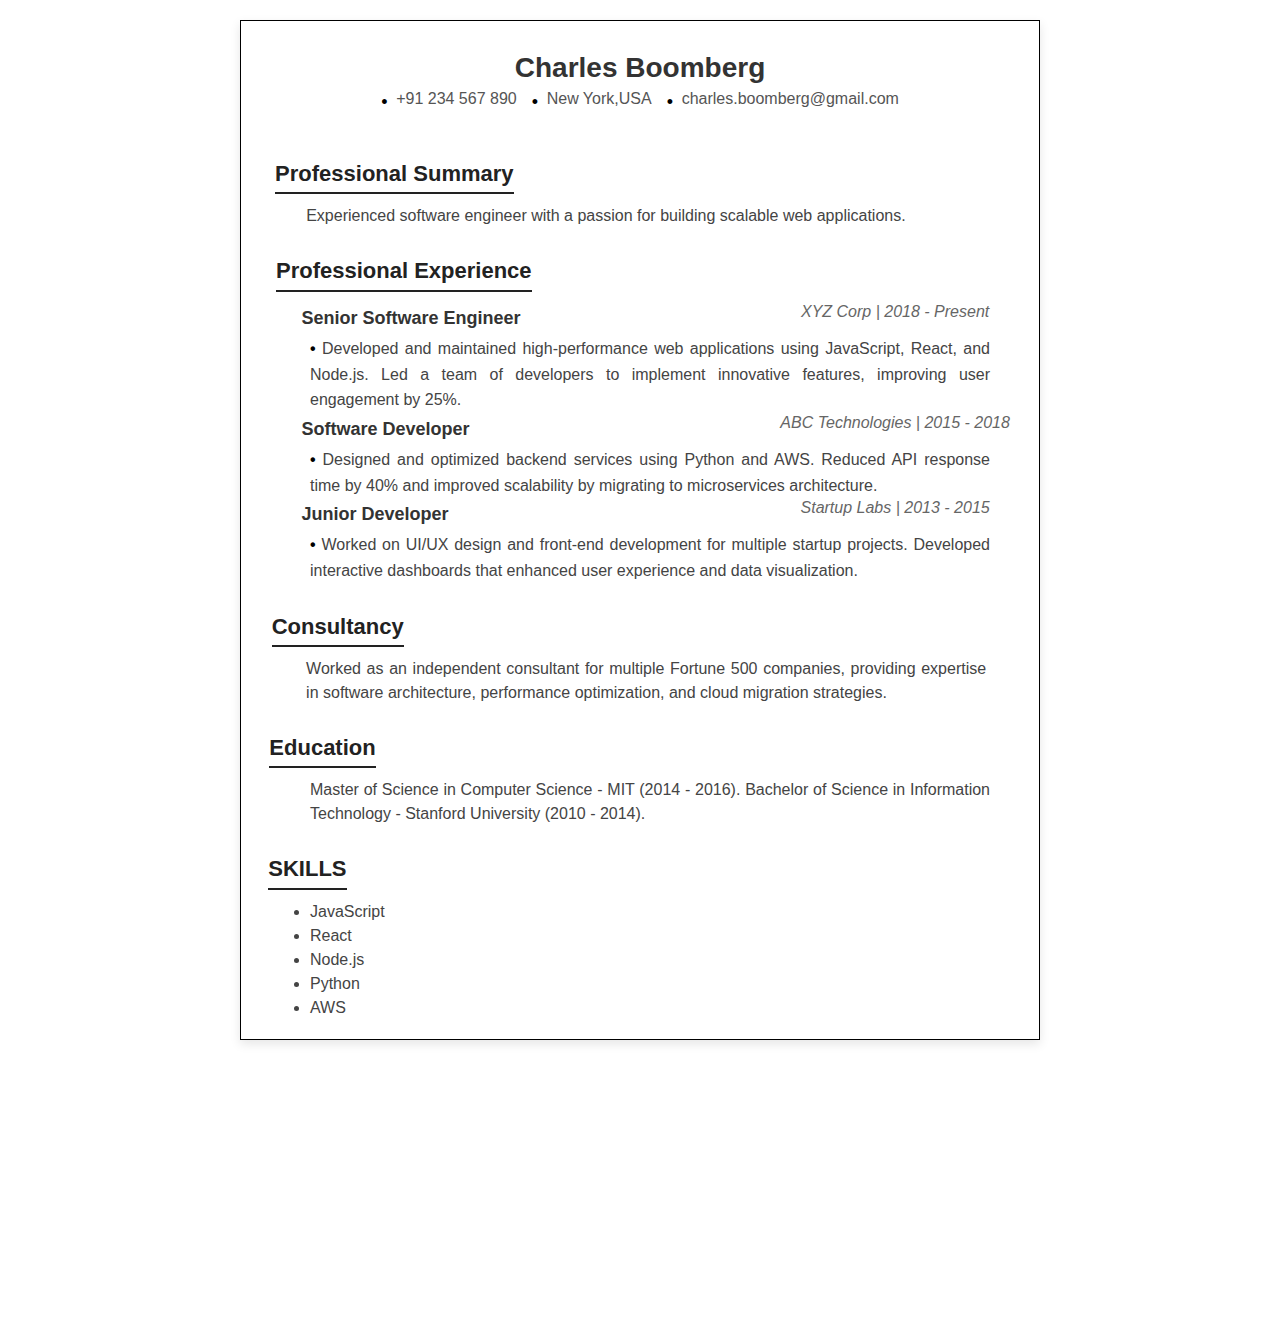
<file: SubmittedAssignments/Vrushali_Gavali_3/index.html>
<!DOCTYPE html>
<html lang="en">

<head>
  <meta charset="UTF-8">
  <meta name="viewport" content="width=device-width, initial-scale=1.0">
  <title>Resume Document</title>

  <link rel="stylesheet" href="./css/style.css">
  <link rel="stylesheet" href="https://cdn.jsdelivr.net/npm/bootstrap@4.0.0/dist/css/bootstrap.min.css"
    integrity="sha384-Gn5384xqQ1aoWXA+058RXPxPg6fy4IWvTNh0E263XmFcJlSAwiGgFAW/dAiS6JXm" crossorigin="anonymous">
  <script src="https://cdn.jsdelivr.net/npm/bootstrap@4.0.0/dist/js/bootstrap.min.js"
    integrity="sha384-JZR6Spejh4U02d8jOt6vLEHfe/JQGiRRSQQxSfFWpi1MquVdAyjUar5+76PVCmYl"
    crossorigin="anonymous"></script>

</head>

<body>
  <resume-component config='{
      "wrapper": "resume-wrapper",
        "background": "resume-background",
        "titleClass": "resume-title",
        "contactClass": "resume-contact",
        "summaryHeadingClass": "resume-summary-heading",
        "summaryTextClass": "resume-summary-text",
        "experienceHeadingClass": "resume-experience-heading",
        "experienceTextClass": "resume-experience-text",
        "consultancyHeadingClass": "resume-consultancy-heading", 
        "consultancyTextClass": "resume-consultancy-text", 
        "educationHeadingClass": "resume-education-heading", 
        "educationTextClass": "resume-education-text", 
        "skillsHeadingClass": "resume-skills-heading", 
        "skillsTextClass": "resume-skills-text"
        
    }' data='{
        "name": "Charles Boomberg",
        "mobile": "+91 234 567 890",
        "location": "New York,USA",
        "gmail": "charles.boomberg@gmail.com",
        "summary": "Experienced software engineer with a passion for building scalable web applications.",
        "experience": [
            {"title": "Senior Software Engineer","company": "XYZ Corp","duration": "2018 - Present","description": "Developed and maintained high-performance web applications using JavaScript, React, and Node.js. Led a team of developers to implement innovative features, improving user engagement by 25%."},
            {"title": "Software Developer","company": "ABC Technologies","duration": "2015 - 2018","description": "Designed and optimized backend services using Python and AWS. Reduced API response time by 40% and improved scalability by migrating to microservices architecture."},
            {"title": "Junior Developer","company": "Startup Labs","duration": "2013 - 2015","description": "Worked on UI/UX design and front-end development for multiple startup projects. Developed interactive dashboards that enhanced user experience and data visualization."}
        ],
        "consultancy": "Worked as an independent consultant for multiple Fortune 500 companies, providing expertise in software architecture, performance optimization, and cloud migration strategies.",
        "education": "Master of Science in Computer Science - MIT (2014 - 2016). Bachelor of Science in Information Technology - Stanford University (2010 - 2014).",
        "skills": "JavaScript, React, Node.js, Python, AWS"
     }'></resume-component>
</body>
<script src="./script.js"></script>

</html>
</file>
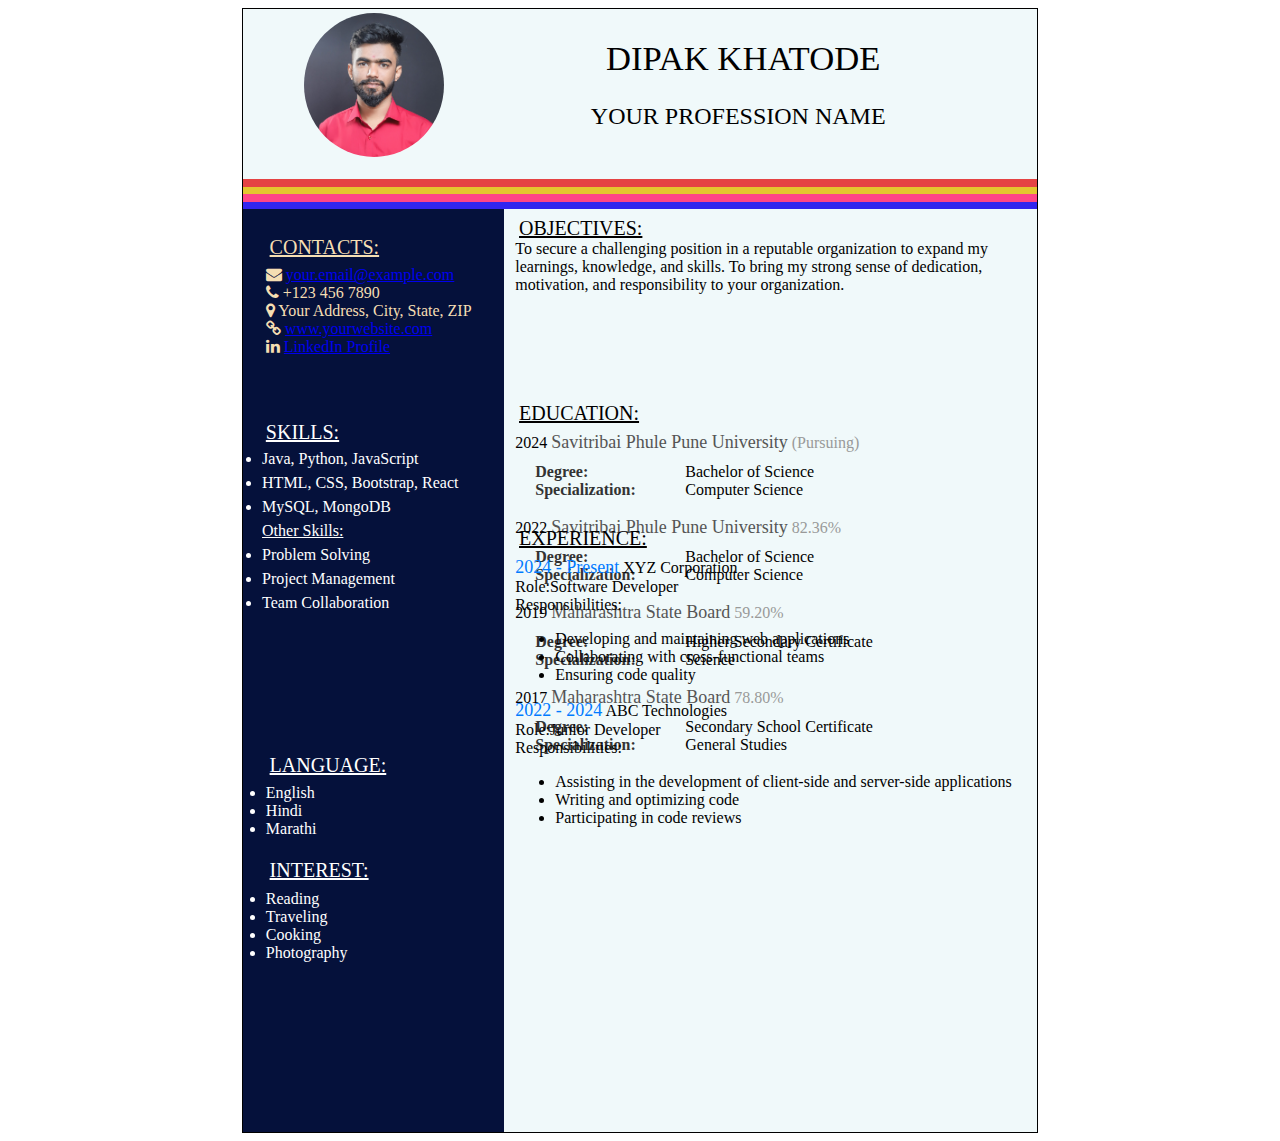
<file: sample code/preview.html>
<!DOCTYPE html>
<html>

<head>
    <link href="css\style.css" rel="stylesheet" type="text/css">
    <!-- <link rel="stylesheet" href="https://maxcdn.bootstrapcdn.com/bootstrap/3.3.7/css/bootstrap.min.css"> -->
    <link rel="stylesheet" href="https://cdnjs.cloudflare.com/ajax/libs/font-awesome/4.7.0/css/font-awesome.min.css">
</head>

<body>
    <div class="resume-wrapper">
        <div class="resume-background">
            <div class="line1">
            </div>

            <div class="line2">
            </div>

            <div class="line3">
            </div>

            <div class="line4">
            </div>

            <div class="sideblack">
            </div>


        </div>
        <div class="resume-content">
            <div class="Profile-photo">
                <img src="img\Dipak uniq.jpg" alt="Dipak Khatode">
            </div>
            <div class="name">
                DIPAK KHATODE
            </div>

            <div class="profession">
                YOUR PROFESSION NAME
            </div>

            <div class="contact">
                <div class="contact-heading">CONTACTS:</div>
                <div class="email"><i class="fa fa-envelope"></i> <a
                        href="mailto:your.email@example.com">your.email@example.com</a></div>
                <div class="phoneno"><i class="fa fa-phone"></i> +123 456 7890</div>
                <div class="address"><i class="fa fa-map-marker"></i> Your Address, City, State, ZIP</div>
                <div class="yoursite"><i class="fa fa-link"></i> <a href="http://www.yourwebsite.com"
                        target="_blank">www.yourwebsite.com</a></div>
                <div class="othersite"><i class="fa fa-linkedin"></i> <a href="http://www.linkedin.com/in/yourprofile"
                        target="_blank">LinkedIn Profile</a></div>
            </div>

            <div class="objectives">
                <div class="objective-heading">OBJECTIVES:</div>
                <div class="objective-description">
                    <p>To secure a challenging position in a reputable organization to expand my learnings, knowledge,
                        and skills.
                        To bring my strong sense of dedication, motivation, and responsibility to your organization.</p>
                </div>
            </div>

            <div class="skills">
                <div class="skills-heading">SKILLS:</div>
                <span class="skills-items">
                    <span class="skill-item1">
                        <li>Java, Python, JavaScript</li>
                    </span>
                    <span class="skill-item2">
                        <li>HTML, CSS, Bootstrap, React</li>
                    </span>
                    <span class="skill-item3">
                        <li>MySQL, MongoDB</li>
                    </span>
                </span>
                <div class="other-skills-heading"><u>Other Skills:</u></div>
                <span class="other-skills-items">
                    <span class="other-skill-item1">
                        <li>Problem Solving</li>
                    </span>
                    <span class="other-skill-item2">
                        <li>Project Management</li>
                    </span>
                    <span class="other-skill-item3">
                        <li>Team Collaboration</li>
                    </span>
                </span>
            </div>


            <div class="language">
                <div class="language-heading">LANGUAGE:</div>

                <span class="language-items">
                    <span class="language-item1">
                        <li>English</li>
                    </span>
                    <span class="language-item2">
                        <li>Hindi</li>
                    </span>
                    <span class="language-item3">
                        <li>Marathi</li>
                    </span>
                </span>
            </div>



            <div class="education">
                <div class="education-heading">EDUCATION:</div>
                <div class="educationdetails">
                    <span class="educationyear">2024</span>
                    <span class="university">Savitribai Phule Pune University</span>
                    <span class="percentage">(Pursuing)</span>

                    <div class="educationlists">
                        <span class="degree">Degree:</span><span>Bachelor of Science</span><br>
                        <span class="specialization">Specialization:</span><span>Computer Science</span>
                    </div>
                </div>
                <br>

                <div class="educationheading">
                    <span class="educationyear">2022</span>
                    <span class="university">Savitribai Phule Pune University</span>
                    <span class="percentage">82.36%</span>

                    <div class="educationlists">
                        <span class="degree">Degree:</span><span>Bachelor of Science</span><br>
                        <span class="specialization">Specialization:</span><span>Computer Science</span>
                    </div>
                </div>
                <br>
                <div class="educationheading">
                    <span class="educationyear">2019</span>
                    <span class="university">Maharashtra State Board</span>
                    <span class="percentage">59.20%</span>

                    <div class="educationlists">
                        <span class="degree">Degree:</span><span>Higher Secondary Certificate</span><br>
                        <span class="specialization">Specialization:</span><span>Science</span>
                    </div>
                </div>
                <br>

                <div class="educationheading">
                    <span class="educationyear">2017</span>
                    <span class="university">Maharashtra State Board</span>
                    <span class="percentage">78.80%</span>

                    <div class="educationlists">
                        <span class="degree">Degree:</span><span>Secondary School Certificate</span><br>
                        <span class="specialization">Specialization:</span><span>General Studies</span>
                    </div>
                </div>
            </div>



            <div class="experience">
                <div class="experince-heading">EXPERIENCE:</div>
                <div class="experience-detail">

                    <span class="year">2024 - Present</span>
                    <span class="company">XYZ Corporation</span>

                    <div class="experiencelists">
                        <span class="role">Role:</span><span>Software Developer</span><br>
                        <span class="responsibilities">Responsibilities:</span>
                        <ul>
                            <li>Developing and maintaining web applications</li>
                            <li>Collaborating with cross-functional teams</li>
                            <li>Ensuring code quality</li>
                        </ul>
                    </div>
                </div>

                <div class="experience-detail">
                    <span class="year">2022 - 2024</span>
                    <span class="company">ABC Technologies</span>

                    <div class="experiencelists">
                        <span class="role">Role:</span><span>Junior Developer</span><br>
                        <span class="responsibilities">Responsibilities:</span>
                        <ul>
                            <li>Assisting in the development of client-side and server-side applications</li>
                            <li>Writing and optimizing code</li>
                            <li>Participating in code reviews</li>
                        </ul>
                    </div>
                </div>
            </div>


            <div class="interest">
                <div class="interest-heading">INTEREST:</div>
                <span class="interest-items">
                    <span class="interest-item1">
                        <li>Reading</li>
                    </span>
                    <span class="interest-item2">
                        <li>Traveling</li>
                    </span>
                    <span class="interest-item3">
                        <li>Cooking</li>
                    </span>
                    <span class="interest-item4">
                        <li>Photography</li>
                    </span>
                </span>
            </div>

        </div>

    </div>

</body>

</html>
</file>
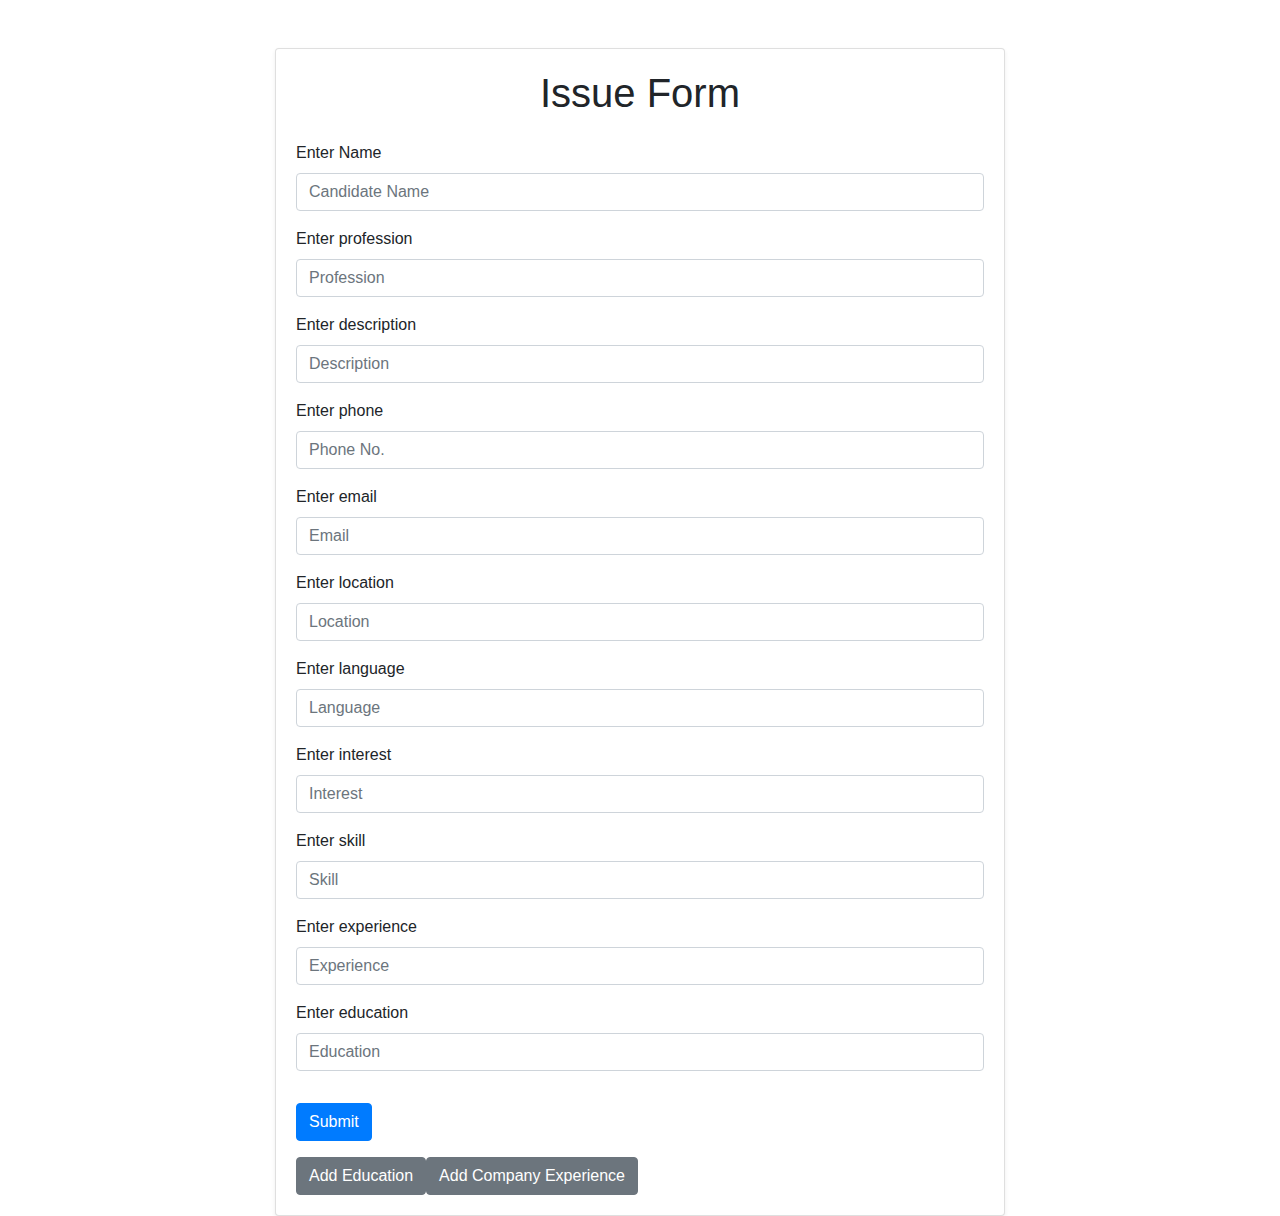
<file: submitted assignments/Vishwajeet_Dhanwade_Resume/form.html>
<!DOCTYPE html>
<html lang="en">

<head>
    <meta charset="UTF-8">
    <meta name="viewport" content="width=device-width, initial-scale=1.0">
    <link href="https://stackpath.bootstrapcdn.com/bootstrap/4.5.2/css/bootstrap.min.css" rel="stylesheet">
    <link href="https://cdn.jsdelivr.net/npm/bootstrap@5.0.2/dist/css/bootstrap.min.css" rel="stylesheet" integrity="sha384-EVSTQN3/azprG1Anm3QDgpJLIm9Nao0Yz1ztcQTwFspd3yD65VohhpuuCOmLASjC" crossorigin="anonymous">
    <title>Issue Form</title>
</head>

<body>
    <div class="container mt-5">
        <div class="row justify-content-center">
            <div class="col-md-8">
                <div class="card shadow-sm">
                    <div class="card-body">
                        <h1 class="text-center mb-4">Issue Form</h1>
                        <issue-component 
                            config='{
                                "formLabel": "form-label",
                                "formClass": "form-control",
                                "buttonClass": "btn btn-primary mt-3"
                            }'
                            data='[
                                {"label": "Enter Name", "type": "text", "placeholder": "Candidate Name", "required": true},
                                {"label": "Enter profession", "type": "text", "placeholder": "Profession", "required": true},
                                {"label": "Enter description", "type": "text", "placeholder": "Description", "required": true},
                                {"label": "Enter phone", "type": "number", "placeholder": "Phone No.", "required": true},
                                {"label": "Enter email", "type": "email", "placeholder": "Email", "required": true},
                                {"label": "Enter location", "type": "text", "placeholder": "Location", "required": true},
                                {"label": "Enter language", "type": "text", "placeholder": "Language", "required": true},
                                {"label": "Enter interest", "type": "text", "placeholder": "Interest", "required": true},
                                {"label": "Enter skill", "type": "text", "placeholder": "Skill", "required": true},
                                {"label": "Enter experience", "type": "text", "placeholder": "Experience", "required": true},
                                {"label": "Enter education", "type": "text", "placeholder": "Education", "required": true}
                            ]'>
                        </issue-component>
                        <!-- <div class="mt-3">
                            <button id="add-education" class="btn btn-secondary me-2">Add Education</button>
                            <button id="add-company" class="btn btn-secondary">Add Company Experience</button>
                        </div> -->
                    </div>
                </div>
            </div>
        </div>
    </div>

    <script src="./form .js"></script>
</body>

</html>
</file>
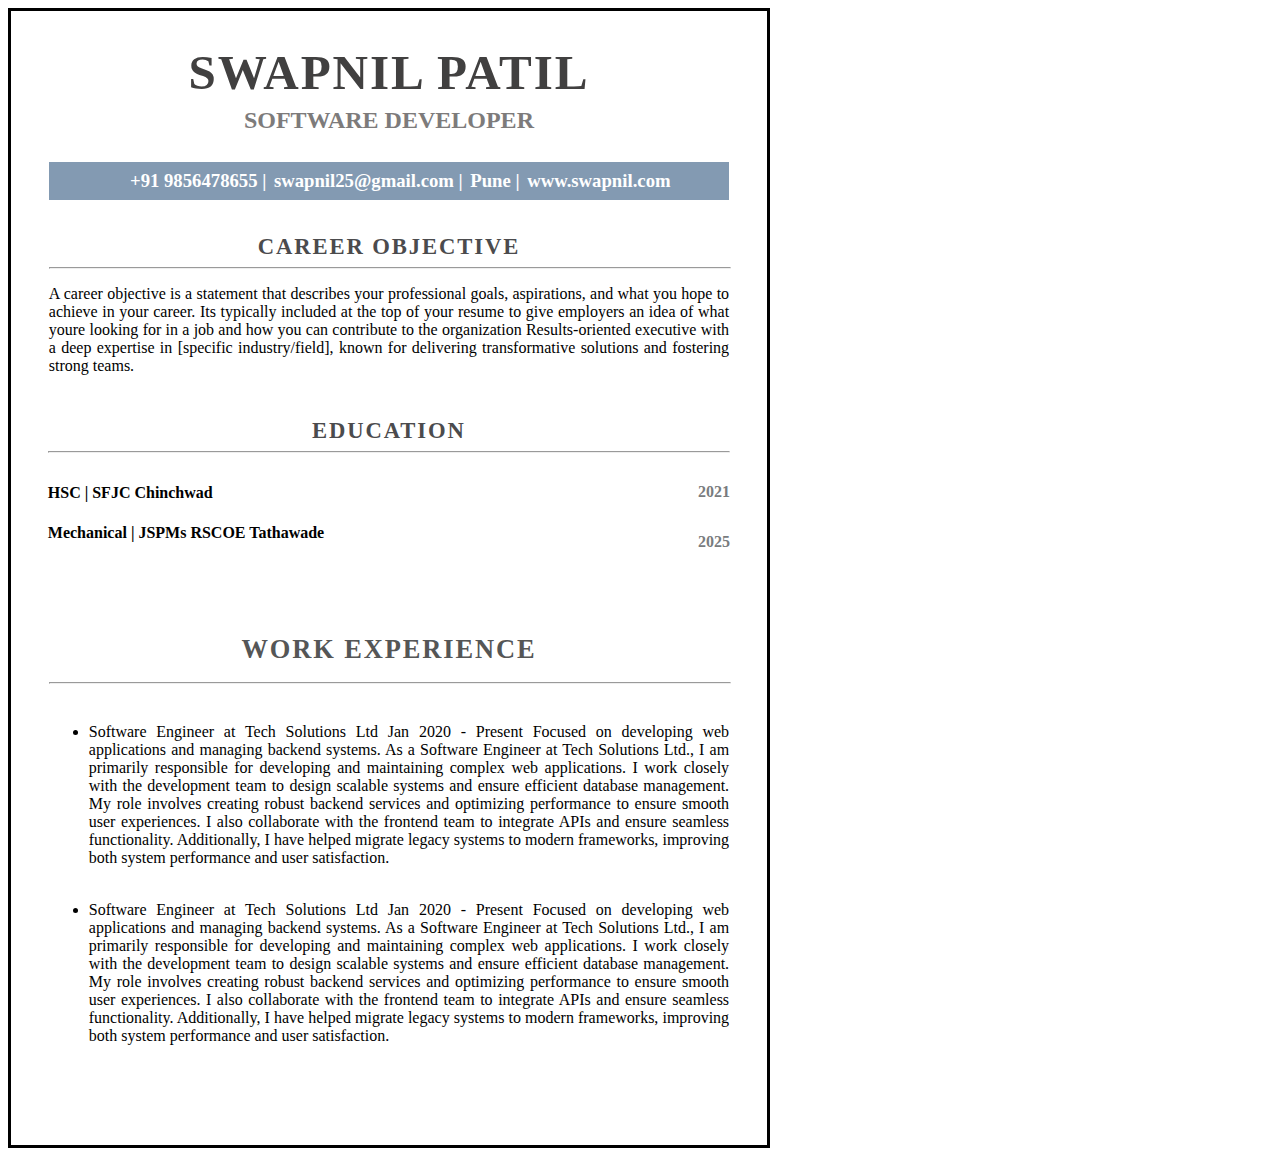
<file: SubmittedAssignments/Swapnil_Patil_05/preview.html>
<!DOCTYPE html>
<html lang="en">

<head>
    <meta charset="UTF-8">
    <meta name="viewport" content="width=device-width, initial-scale=1.0">
    <title>Resume</title>
</head>

<body>
    <resume-component config='{
        
        "backgroundClass":"background",
        "headerClass":"header",
        "titleClass":"title",
        "postClass":"post",
        "navClass":"nav",
        "numberClass":"number",
        "emailClass":"email",
        "locationClass":"location",
        "linkdinClass":"linkdin",
        "objectiveClass":"objective",
        "careerClass":"career",
        "hrClass":"hr",
        "para1Class":"paragraph",
        "para2Class":"paragraph",
        "para3Class":"paragraph",
        "sectionClass":"section",
        "educationClass":"education",
        "hr2Class":"hr2",
        "hscClass":"hsc",
        "dateClass":"date",
        "workClass":"work",
        "footerClass":"footer",
        "li2Class":"li2",
        "li1Class":"li1"
      }' 
      
      data='{
        
        "title" : "SWAPNIL PATIL",
        "post" : "SOFTWARE DEVELOPER",
        "number":"+91 9856478655 |",
        "email":"swapnil25@gmail.com |",
        "location" : "Pune |",
        "linkdin" : "www.swapnil.com",
        "career" : "CAREER OBJECTIVE",
        "para1":"A career objective is a statement that describes your professional goals, aspirations, and what you hope to achieve in your career. Its typically included at the top of your resume to give employers an idea of what youre looking for in a job and how you can contribute to the organization Results-oriented executive with a deep expertise in [specific industry/field], known for delivering transformative solutions and fostering strong teams.",
        "education":"EDUCATION",
        "work":"WORK EXPERIENCE",
        "degree1":"HSC | SFJC Chinchwad",
        "degree2":"Mechanical | JSPMs RSCOE Tathawade",
        "year1":"2021",
        "year2":"2025",
        "dateClass":"date3",
        "workExperience":"Software Engineer at Tech Solutions Ltd Jan 2020 - Present Focused on developing web applications and managing backend systems. As a Software Engineer at Tech Solutions Ltd., I am primarily responsible for developing and maintaining complex web applications. I work closely with the development team to design scalable systems and ensure efficient database management. My role involves creating robust backend services and optimizing performance to ensure smooth user experiences. I also collaborate with the frontend team to integrate APIs and ensure seamless functionality. Additionally, I have helped migrate legacy systems to modern frameworks, improving both system performance and user satisfaction.",
        "workExperience2":"Software Engineer at Tech Solutions Ltd Jan 2020 - Present Focused on developing web applications and managing backend systems. As a Software Engineer at Tech Solutions Ltd., I am primarily responsible for developing and maintaining complex web applications. I work closely with the development team to design scalable systems and ensure efficient database management. My role involves creating robust backend services and optimizing performance to ensure smooth user experiences. I also collaborate with the frontend team to integrate APIs and ensure seamless functionality. Additionally, I have helped migrate legacy systems to modern frameworks, improving both system performance and user satisfaction."
        
      }'></resume-component>


    <script src="./script.js"></script>
</body>

</html>
</file>
<file: SubmittedAssignments/Vrushali_Gavali_3/css/style.css>
/* Wrapper for the entire resume component */
.resume-wrapper {
    position: relative;
    width: 100%;
    max-width: 800px;
    margin: 20px auto;
    padding: 30px;
    background: #fff;
    box-shadow: 0px 4px 10px rgba(0, 0, 0, 0.1);
    border:0.5mm solid black;
    text-align: center;
    font-family: Arial, sans-serif;
    height:270mm;
}

/* Title (Name at the top) */
.resume-title {
    font-size: 28px;
    font-weight: bold;
    margin-bottom: 10px;
    color: #333;
}

/* Contact info section */
.resume-contact {
    display: flex;
    justify-content: center;
    gap: 15px;
    font-size: 16px;
    color: #555;
    margin-bottom: 20px;
    padding: 0;
    list-style-type: none;
    margin-top:-2mm;
}

.resume-contact li {
    display: inline;
    position: relative;
    padding-left: 15px;
}

/* Adding solid circle bullet points */
.resume-contact li::before {
    content: "•";
    color: black;
    font-size: 18px;
    position: absolute;
    left: 0;
    top: 2px;
}

/* Professional Summary Heading */
.resume-summary-heading {
    font-size: 22px;
    font-weight: bold;
    margin-top: 30px;
    margin-bottom: 10px;
    margin-left:-130mm;
    color: #222;
    text-transform: capitalize;
    border-bottom: 2px solid #222;
    display: inline-block;
    padding-bottom: 5px;
}

/* Professional Summary Text */
.resume-summary-text {
    font-size: 16px;
    color: #444;
    max-width: 700px;
    margin: 0 auto;
    line-height: 1.5;
    margin-left:-4mm;
}

/* Professional Experience Heading */
.resume-experience-heading {
    font-size: 22px;
    font-weight: bold;
    margin-top: 30px;
    margin-bottom: 10px;
    margin-left:-125mm;
    color: #222;
    text-transform:capitalize;
    border-bottom: 2px solid #222;
    display: inline-block;
    padding-bottom: 5px;
}

/* Job Titles */
.resume-job-title {
    font-size: 18px;
    font-weight: bold;
    margin-top: 6px;
    color: #333;
    position:absolute;
    left:16mm;
}

/* Job Company & Duration */
.resume-job-company {
    font-size: 16px;
    font-style: italic;
    color: #666;
    margin-bottom: 15px;
    margin-right:-135mm;
}

/* Job Description */
.resume-experience-text {
    font-size: 16px;
    color: #444;
    line-height: 1.5;
    max-width: 700px;
}


/* Professional Experience Text */
.resume-experience-text {
    font-size: 16px;
    color: #444;
    max-width: 700px;
    margin: 0 auto;
    line-height: 1.6;
    text-align: justify;
    padding-left: 20px;
}

/* Add bullet points for experience details */
.resume-experience-text::before {
    content: "• ";
    color: black;
    font-weight: bold;
}

/* Background container */
.resume-background {
    position: relative;
    width: 100%;
    height: 300px;
    overflow: hidden;
}
/* Consultancy Heading */
.resume-consultancy-heading {
    font-size: 22px;
    font-weight: bold;
    margin-top: 30px;
    margin-bottom: 10px;
    margin-left:-160mm;
    text-align:left;
    color: #222;
    text-transform: capitalize;
    border-bottom: 2px solid #222;
    display: inline-block;
    padding-bottom: 5px;
}

/* Consultancy Text */
.resume-consultancy-text {
    font-size: 16px;
    color: #444;
    max-width: 700px;
    margin: 0 auto;
    line-height: 1.5;
    text-align:justify;
    padding-left: 20px;
    margin-left:4mm;
}
/* Education Heading */
.resume-education-heading {
    font-size: 22px;
    font-weight: bold;
    margin-top: 30px;
    margin-bottom: 10px;
    margin-left:-168mm;
    color: #222;
    text-transform:capitalize;
    border-bottom: 2px solid #222;
    display: inline-block;
    padding-bottom: 5px;
}

/* Education Text */
.resume-education-text {
    font-size: 16px;
    color: #444;
    max-width: 700px;
    margin: 0 auto;
    line-height: 1.5;
    text-align:justify;
    padding-left: 20px;
}
/* Skills Heading */
.resume-skills-heading {
    font-size: 22px;
    font-weight: bold;
    margin-top: 30px;
    margin-bottom: 10px;
    margin-left:-176mm;
    color: #222;
    text-transform: uppercase;
    border-bottom: 2px solid #222;
    display: inline-block;
    padding-bottom: 5px;
}

/* Skills Text */
.resume-skills-text {
    font-size: 16px;
    color: #444;
    max-width: 700px;
    margin: 0 auto;
    line-height: 1.5;
    text-align: left;
    padding-left: 20px;
}
</file>
